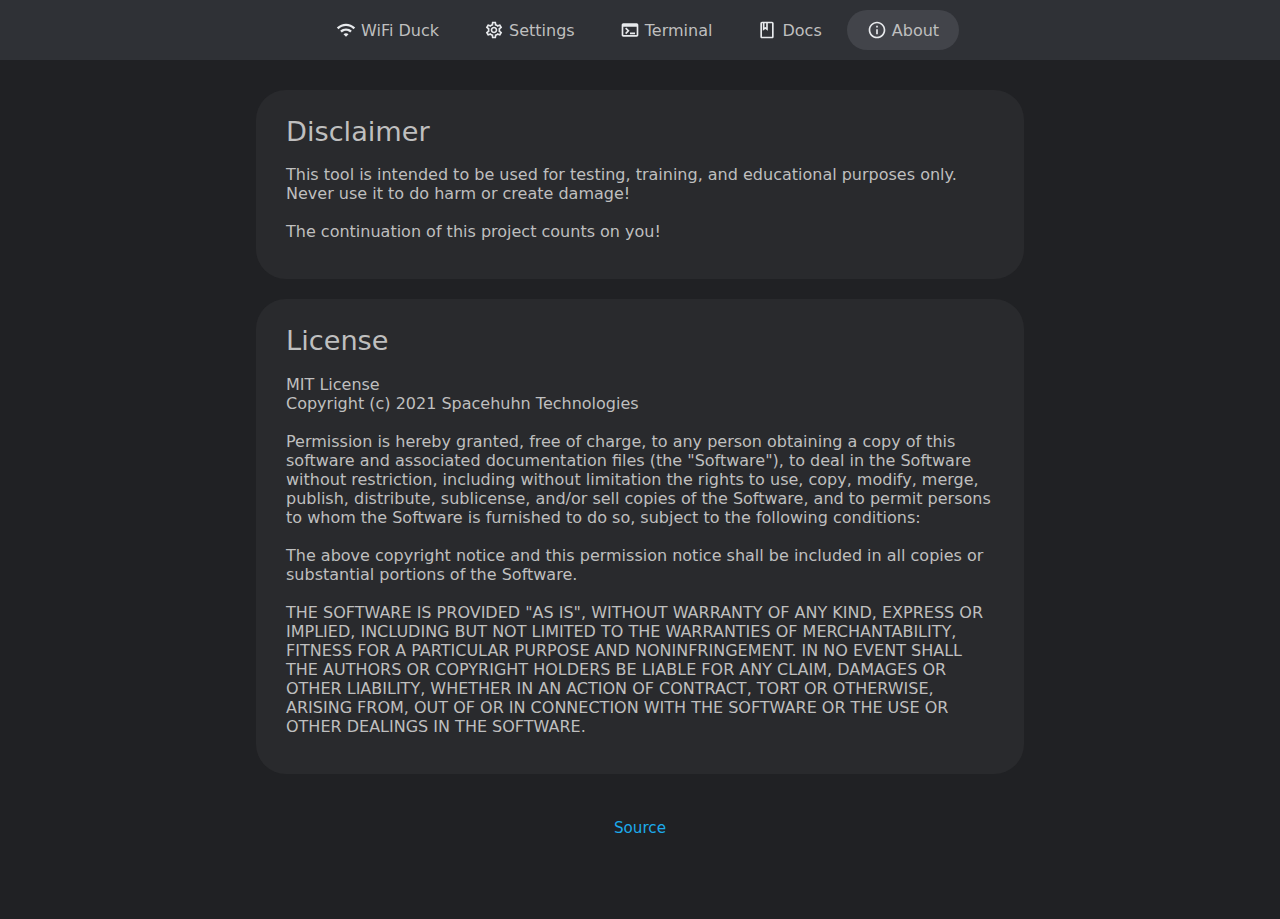
<file: web/credits.html>
<!DOCTYPE html>
<html>

<head>
  <meta charset="UTF-8">
  <meta name="viewport" content="width=device-width, initial-scale=0.8, minimal-ui">
  <meta name="theme-color" content="#36393E">

  <meta name="description" content="WiFi Duck">
  <title>WiFi Duck | About</title>

  <link rel="stylesheet" type="text/css" href="style.css">
</head>

<body>
  <nav>
    <ul class="menu">
      <li><a href="index.html"><img src="wifi.svg" width="20" height="20" class="container"><span> WiFi Duck</span></a></li>
      <li><a href="settings.html"><img src="settings.svg" width="20" height="20" class="container"><span> Settings</span></a></li>
      <li><a href="terminal.html"><img src="terminal.svg" width="20" height="20" class="container"><span> Terminal</span></a></li>
      <li><a href="docs.html"><img src="book.svg" width="20" height="20" class="container"><span> Docs</span></a></li>
      <li><a href="credits.html" class="menuactive"><img src="info.svg" width="20" height="20" class="container"> About</a></li>
    </ul>
  </nav>
  <div id="status"></div>
  <main>
    <section>
      <h1>Disclaimer</h1>
      <p>
        This tool is intended to be used for testing, training, and educational purposes only.<br>
        Never use it to do harm or create damage!<br>
        <br>
        The continuation of this project counts on you!
      </p>
    </section>
    <section>
      <h1>License</h1>
      <p>
        MIT License<br>
        Copyright (c) 2021 Spacehuhn Technologies<br>
        <br>
        Permission is hereby granted, free of charge, to any person obtaining a copy
        of this software and associated documentation files (the "Software"), to deal
        in the Software without restriction, including without limitation the rights
        to use, copy, modify, merge, publish, distribute, sublicense, and/or sell
        copies of the Software, and to permit persons to whom the Software is
        furnished to do so, subject to the following conditions:<br>
        <br>
        The above copyright notice and this permission notice shall be included in all
        copies or substantial portions of the Software.<br>
        <br>
        THE SOFTWARE IS PROVIDED "AS IS", WITHOUT WARRANTY OF ANY KIND, EXPRESS OR
        IMPLIED, INCLUDING BUT NOT LIMITED TO THE WARRANTIES OF MERCHANTABILITY,
        FITNESS FOR A PARTICULAR PURPOSE AND NONINFRINGEMENT. IN NO EVENT SHALL THE
        AUTHORS OR COPYRIGHT HOLDERS BE LIABLE FOR ANY CLAIM, DAMAGES OR OTHER
        LIABILITY, WHETHER IN AN ACTION OF CONTRACT, TORT OR OTHERWISE, ARISING FROM,
        OUT OF OR IN CONNECTION WITH THE SOFTWARE OR THE USE OR OTHER DEALINGS IN THE
        SOFTWARE.
      </p>
    </section>
  </main>
  <footer>
    <a href="https://github.com/x0SiN0x/SuperWiFiDuck" target="_blank">Source</a>
    <br><br>
		<span id="version"></span><br>
  </footer>
</body>

</html>
</file>
<file: web/style.css>
/*
   This software is licensed under the MIT License. See the license file for details.
   Source: https://github.com/spacehuhntech/WiFiDuck
 */
/* Global */

body {
	background: #202124;
 	margin: 0;
  	color: #bfbfbf;
  	font-family: system-ui, -apple-system, BlinkMacSystemFont, 'Segoe UI', Roboto, Oxygen, Ubuntu, Cantarell, 'Open Sans', 'Helvetica Neue', sans-serif;
}

main {
	width: 60vw;
	margin-left: auto;
	margin-right: auto;
}

section {
	background: #292A2D;
	margin-top: 20px;
	padding: 30px;
	padding-top: 10px;
	border-radius: 30px;
	/* border: grey solid 2px */
}

footer {
	font-size: .95em;
	text-align: center;
	margin-top: 3em;
	margin-bottom: 3em;
}

h1 {
	font-size: 1.7rem;
	margin-top: 1rem;
	font-weight: 500;
}

h2 {
	font-size: 1.5rem;
	margin-top: 1rem;
	font-weight: bold;
}

h3 {
	font-size: 1.2rem;
	margin-top: 1rem;
	font-weight: bold;
}

label {
	line-height: 44px;
}

p {
	margin: .5em 0;
}

/* Navigation bar */
nav {
	display: block;
	background: #2f3136;
}
  
nav a {
	color: inherit;
}

.menu {
	width: 60vw;
	list-style-type: none;
	padding: 0;
	margin: 0 auto;
	display: flex;
	align-items: center;
	justify-content: center;
}

.menu li {
	margin: 10px 5px 10px 0;
	display: inline-block;
}

.menu li:last-child {
	float: none;
}

.menu a {
	display: block;
	padding: 10px 20px;
	border-radius: 10rem;
	margin-right: 0px;
}

.menu a:hover {
	background: #42444a;
}

.menuactive {
	background: #42444a;
}

.container {
	vertical-align: -3.8px;
}

code {
	background: #ccc;
	padding: 3px;
	border-radius: 3px;
	word-break: keep-all !important;
	color: #000;
	line-height: 24px;
}

.terminal {
	max-height: 100vh;
	background:#0C0C0C;
	height: 400px;
	border-radius: 4px;
	overflow-y: scroll;
	padding: 15px;
}

.white {
  color: #bfbfbf;
}

.warn {
	color: #f7d05b;
	border-color: #8d7801;
}

.danger {
	color: #ec7a8b;
	border-color: #e6262a;
}

.success {
	color: #43B581;
}

.primary {
	color: #9ccdf9;
	border-color: #3f6abd;
}

.primaryhighlight {
	color: #202124;
	background-color: #7ebbf0;
}
.primaryhighlight:hover {
	background: #aed5f7;
	cursor: pointer;
}

.select {
  	width: 98px !important;
  	padding: 0 !important;
}

.selected {
  	background: #4974a9;
}

.clickable {
  	cursor: pointer;
}

.code {
  	font-family: "Courier New", Courier, monospace;
}

.reload {
    float: right;
    line-height: 1.1rem;
    cursor: pointer;
	font-size: 1.5rem;
	margin-top: 4px;
}

.reload:hover {
    text-decoration: none;
}

#status {
	text-align: center;
	text-transform: capitalize;
	padding: 5px;
	color: #fff;
	position: sticky;
	top: 0;
	z-index: 99;
}

.debugger {
  font-family: monospace;
	background: #2f3136;
	border-radius: 4px;
	padding: 10px;
	margin-bottom: 4px;
}

#editor-primary-buttons {
	float: right;
}

#editor-primary-buttons p {
	text-align: right;
}

/* ===== CHECKBOX ===== */
/* Customize the label (the container) */
.checkBoxContainer {
	display: block;
	position: relative;
	padding-left: 35px;
	margin-bottom: 12px;
	cursor: pointer;
	font-size: 22px;
	-webkit-user-select: none;
	-moz-user-select: none;
	-ms-user-select: none;
	user-select: none;
	height: 32px;
}

/* Hide the browser's default checkbox */
.checkBoxContainer input {
	position: absolute;
	opacity: 0;
	cursor: pointer;
}

/* Create a custom checkbox */
.checkmark {
	position: absolute;
	top: 8px;
	left: 0;
	height: 28px;
	width: 28px;
	background-color: #2F3136;
	border-radius: 4px;
}

/* Create the checkmark/indicator (hidden when not checked) */
.checkmark:after {
	content: "";
	position: absolute;
	display: none;
}

/* Show the checkmark when checked */
.checkBoxContainer input:checked~.checkmark:after {
	display: block;
}

.checkBoxContainer .checkmark:after {
	left: 10px;
	top: 7px;
	width: 4px;
	height: 10px;
	border: solid white;
	border-width: 0 3px 3px 0;
	-webkit-transform: rotate(45deg);
	-ms-transform: rotate(45deg);
	transform: rotate(45deg);
}

/* ERROR */
.hide {
	display: none;
}

.show {
	display: block !important;
	animation-name: fadeIn;
	animation-duration: 1s;
}

@keyframes fadeIn {
	0% {
		opacity: 0;
	}

	100% {
		opacity: 1;
	}
}

hr {
	background: #3e4146;
	border-top: 1px dotted#fff;
	border-bottom: none;
	margin: 0;
}

a {
	color: #1caaeb;
  	text-decoration: none;
}

a:hover {
	color: #fff;
}

/* Meter */
.meter_background {
	background: #42464D;
	width: 100%;
	word-break: normal;
	min-width: 100px;
}

.meter_forground {
	color: #fff;
	padding: 4px 0;
	/* + one of the colors below
		(width will be set by the JS) */
}

.meter_green {
	background: #43B581;
}

.meter_orange {
  	background: #FAA61A;
}

.meter_red {
  	background: #F04747;
}

.meter_value {
  	padding-left: 8px;
}

/* Tables */
table {
	width: 100%;
	min-width: 400px;
	margin-bottom: 2em;
	border-collapse: collapse;
}

th {
  	word-break: break-word;
}

th, td {
	padding: 10px 6px;
	text-align: left;
	border-bottom: 1px solid #5d5d5d;
}

#ducky-functions-table td {
  	min-width: 180px;
}

@media only screen and (max-width: 768px), (min-device-width: 768px) and (max-device-width: 1024px) {

	.menu {
		width: 90vw;
	}

	main {
		width: 90vw !important;
	}

	/* Force table to not be like tables anymore */
	#ducky-functions-table table, #ducky-functions-table thead, #ducky-functions-table tbody, #ducky-functions-table th, #ducky-functions-table td, #ducky-functions-table tr {
		display: block;
	}

	/* Hide table headers (but not display: none;, for accessibility) */
	#ducky-functions-table thead tr {
		position: absolute;
		top: -9999px;
		left: -9999px;
	}

	#ducky-functions-table tr {
		border: none;
	}

	#ducky-functions-table tr:nth-child(odd) {
		background: #2f3136;
		border-radius: 4px;
	}

	#ducky-functions-table td {
		/* Behave  like a "row" */
		border: none;
		border-bottom: 2px solid transparent;
		position: relative;
		padding-left: 120px;
		line-height: 1.8rem;
	}

	#ducky-functions-table td:before {
		/* Now like a table header */
		position: absolute;
		/* Top/left values mimic padding */
		top: 6px;
		left: 6px;
		width: 120px;
		padding-right: 10px;
		white-space: nowrap;
	}

	/*
		Label the data
		*/
	#ducky-functions-table td:nth-of-type(1):before {
		content: "Command";
	}

	#ducky-functions-table td:nth-of-type(2):before {
		content: "Example";
	}

	#ducky-functions-table td:nth-of-type(3):before {
		content: "Description";
	}
	.menu a {
		padding: 10px 15px;
	}
	.menu a span {
		display: none;
	}
}

/* Inputs and buttons */
textarea {
	color: #bfbfbf;
	resize: vertical;
	width: 100%;
	height: 400px;
	padding: 15px;
	border: none;
	border-radius: 4px;
	background: #2f3136;
	font-family: "Courier New", Courier, monospace;
	box-sizing: border-box;
	-moz-box-sizing: border-box;
	-webkit-box-sizing: border-box;
}

input[type="file"] {
	padding: 7px 20px;
}

input[type="text"] {
	color: #bfbfbf;
	text-transform: none;
	width: 10em;
}

input[type="text"]:hover {
	cursor: text;
}

input, button {
	padding: 10px 20px;
	border: 1px solid;
	border-radius: 10rem;
	background: #292A2D;
	margin: 2px 0;
	font-weight: 500;
}

input:hover, button:hover {
	background: #313236;
	cursor: pointer;
}

.setting {
	width: 100% !important;
	max-width: 284px !important;
}

/* GRID SYSTEM */
.row {
	position: relative;
	width: 100%;
	margin-top: 10px;
}

.row [class^="col"] {
	float: left;
}

.col-1,
.col-2,
.col-3,
.col-4,
.col-5,
.col-6,
.col-7,
.col-8,
.col-9,
.col-10,
.col-11,
.col-12 {
  width: 96%;
}

.row::after {
  content: "";
  display: table;
  clear: both;
}

.hidden-sm {
  display: none;
}

@media only screen and (min-width: 24em) {
  .col-1 {
    width: 4.33%;
  }

  .col-2 {
    width: 12.66%;
  }

  .col-3 {
    width: 21%;
  }

  .col-4 {
    width: 29.33%;
  }

  .col-5 {
    width: 37.66%;
  }

  .col-6 {
    width: 46%;
  }

  .col-7 {
    width: 54.33%;
  }

  .col-8 {
    width: 62.66%;
  }

  .col-9 {
    width: 71%;
  }

  .col-10 {
    width: 79.33%;
  }

  .col-11 {
    width: 87.66%;
  }

  .col-12 {
    width: 96%;
  }

  .hidden-sm {
    display: block;
  }
}
</file>
